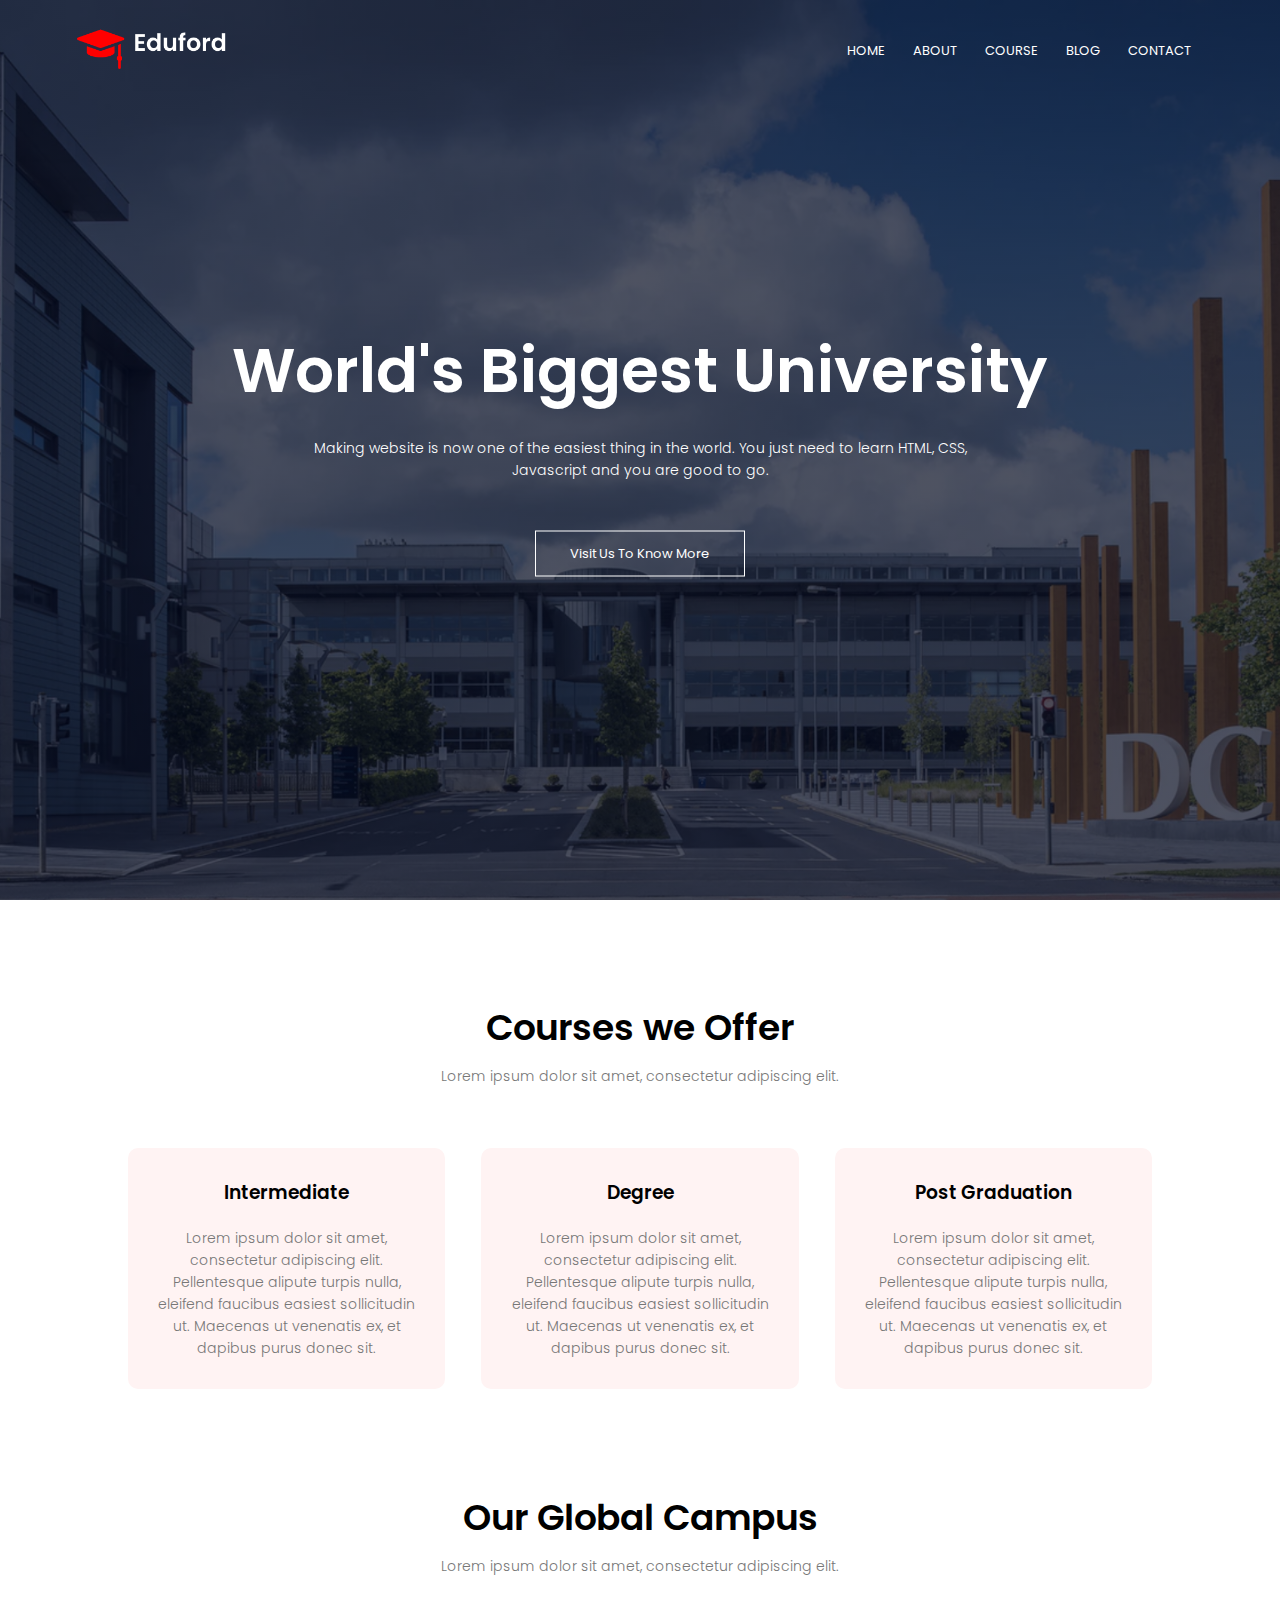
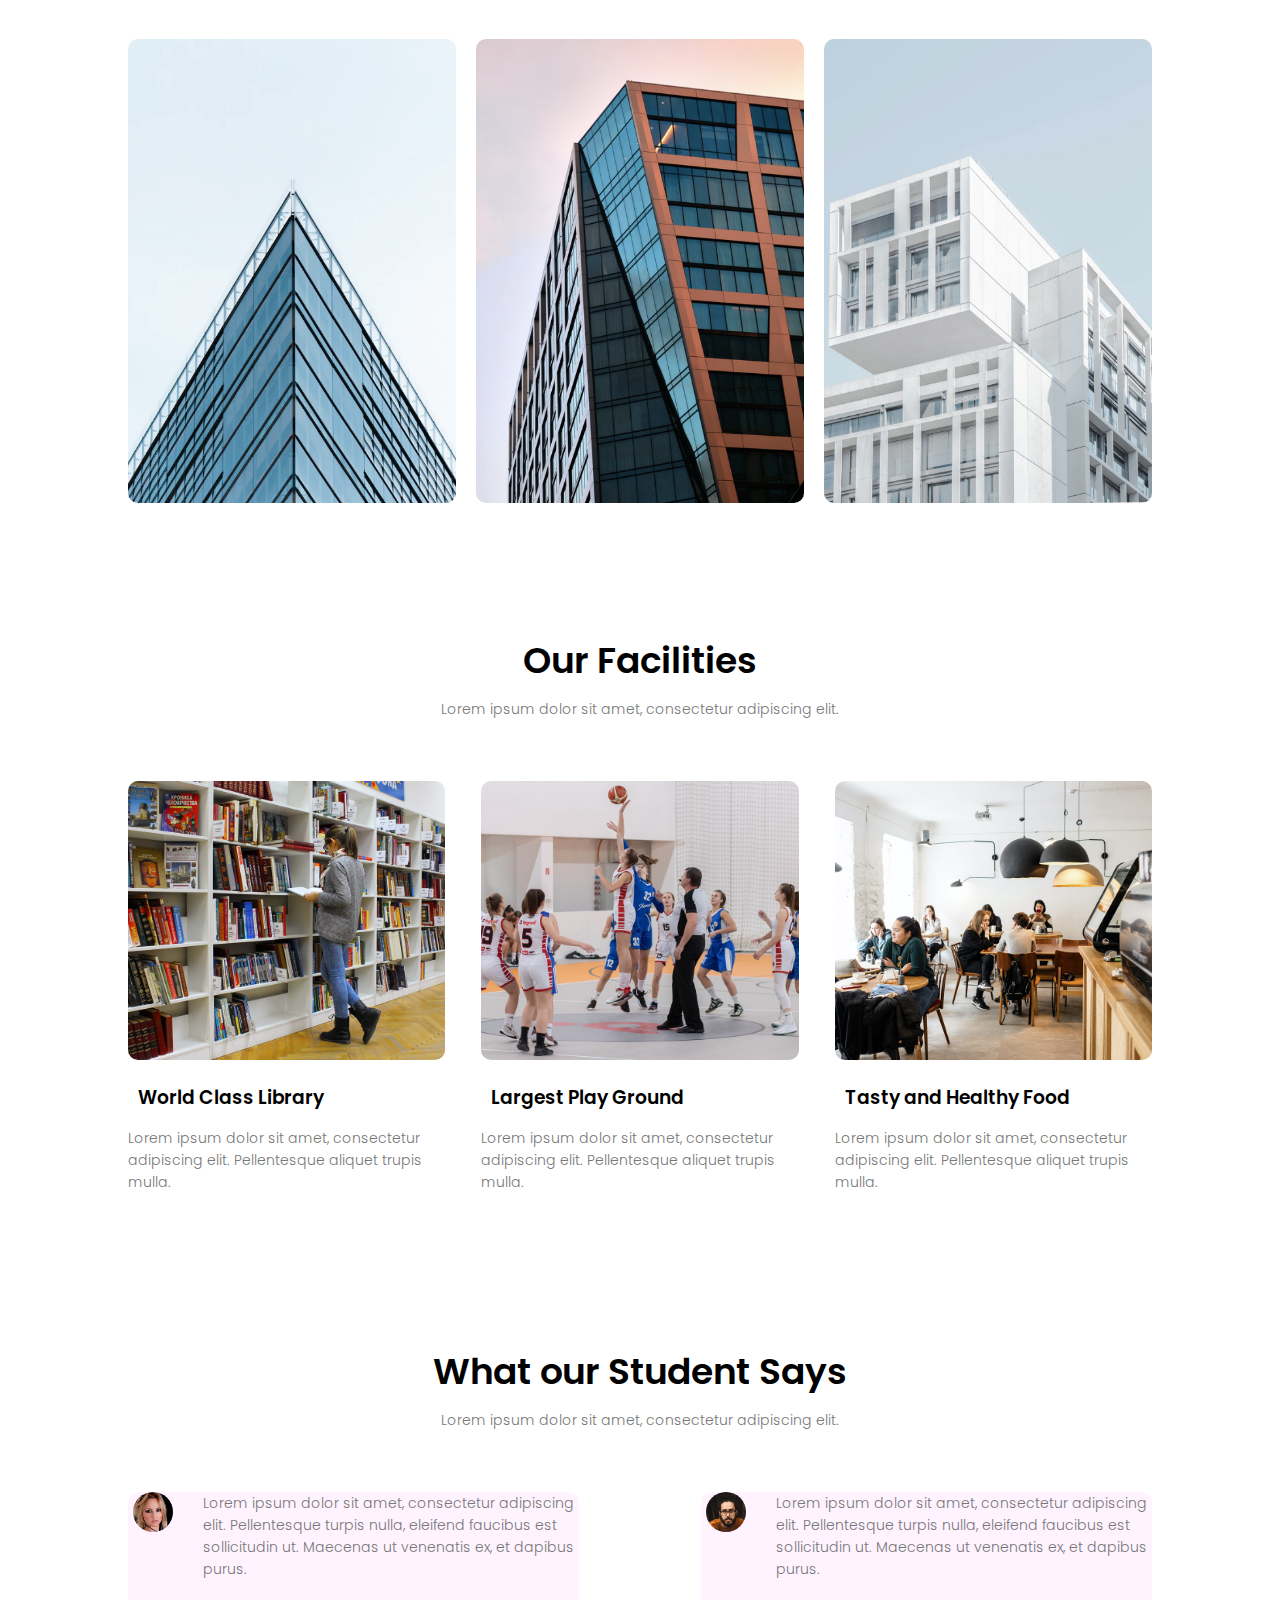
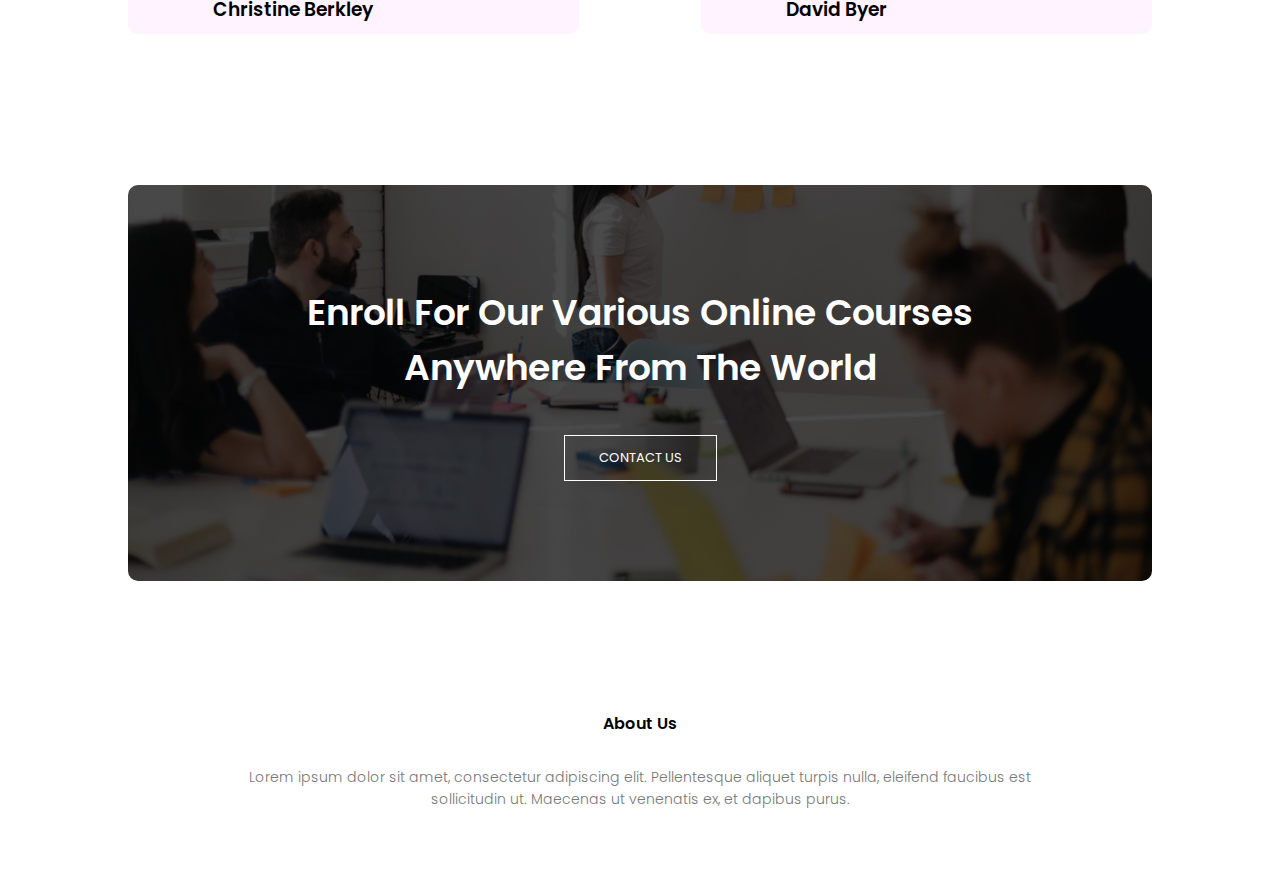
<file: index.html>
<!DOCTYPE html>
<html lang="en">

<head>
    <meta charset="UTF-8">
    <meta name="viewport" content="width=device-width, initial-scale=1.0">
    <title>University Website Design</title>
    <link rel="stylesheet" href="style.css">
    <link rel="preconnect" href="https://fonts.googleapis.com">
    <link rel="preconnect" href="https://fonts.gstatic.com" crossorigin>
    <link href="https://fonts.googleapis.com/css2?family=Poppins:wght@100;200;300;400;600;700&display=swap"
        rel="stylesheet">
    <!-- <link rel="stylesheet" href="https://cdn.jsdelivr.net/npm/@fortawesome/fontawesome-free@6.2.1/css/fontawesome.min.css" integrity="sha384-QYIZto+st3yW+o8+5OHfT6S482Zsvz2WfOzpFSXMF9zqeLcFV0/wlZpMtyFcZALm" crossorigin="anonymous"> -->
    <link rel="stylesheet" href="https://cdnjs.cloudflare.com/ajax/libs/font-awesome/6.4.2/css/all.min.css"
        integrity="sha512-z3gLpd7yknf1YoNbCzqRKc4qyor8gaKU1qmn+CShxbuBusANI9QpRohGBreCFkKxLhei6S9CQXFEbbKuqLg0DA=="
        crossorigin="anonymous" referrerpolicy="no-referrer" />
</head>

<body>
    <section class="header">
        <nav>
            <a href="index.html"><img src="images/logo.png"></a>
            <div class="nav-links" id="navLinks">
                <i class="fa-solid fa-xmark" onclick="hideMenu()"></i>
                <ul>
                    <li><a href="index.html">HOME</a></li>
                    <li><a href="about.html">ABOUT</a></li>
                     <li><a href="course.html">COURSE</a></li>
                    <li><a href="blog.html">BLOG</a></li>
                    <li><a href="contact.html">CONTACT</a></li>
                </ul>
            </div>
            <i class="fa-solid fa-bars" onclick="showMenu()"></i>
        </nav>
<div class=" text-box">
                <h1>World's Biggest University</h1>
                <p>Making website is now one of the easiest thing in the world. You just need to learn HTML, CSS,
                    <br>Javascript and you are good to go.</p>
                <a href="" class="hero-btn">Visit Us To Know More</a>
</div>

</section>
<!-- Course -->
<section class="course">
    <h1>Courses we Offer</h1>
    <p>Lorem ipsum dolor sit amet, consectetur adipiscing elit.</p>
    <div class="row">
        <div class="course-col">
            <h3>Intermediate</h3>
            <p>Lorem ipsum dolor sit amet, consectetur adipiscing elit.
                Pellentesque alipute turpis nulla, eleifend faucibus easiest
                sollicitudin ut. Maecenas ut venenatis ex, et dapibus purus
                donec sit.</p>
        </div>
        <div class="course-col">
            <h3>Degree</h3>
            <p>Lorem ipsum dolor sit amet, consectetur adipiscing elit.
                Pellentesque alipute turpis nulla, eleifend faucibus easiest
                sollicitudin ut. Maecenas ut venenatis ex, et dapibus purus
                donec sit.</p>
        </div>
        <div class="course-col">
            <h3>Post Graduation</h3>
            <p>Lorem ipsum dolor sit amet, consectetur adipiscing elit.
                Pellentesque alipute turpis nulla, eleifend faucibus easiest
                sollicitudin ut. Maecenas ut venenatis ex, et dapibus purus
                donec sit.</p>
        </div>
    </div>
</section>

<!-- Campus -->
<section class="campus">
    <h1>Our Global Campus</h1>
    <p>Lorem ipsum dolor sit amet, consectetur adipiscing elit.</p>
    <div class="row">
        <div class="campus-col">
            <img src="images/london.png">
            <div class="layer">
                <h3>LONDON</h3>
            </div>
        </div>
        <div class="campus-col">
            <img src="images/newyork.png">
            <div class="layer">
                <h3>NEW YORK</h3>
            </div>
        </div>
        <div class="campus-col">
            <img src="images/washington.png">
            <div class="layer">
                <h3>WISHINTON</h3>
            </div>
        </div>
    </div>
</section>

<!-- Facilities -->
<section class="facilities">
    <h1>Our Facilities</h1>
    <p>Lorem ipsum dolor sit amet, consectetur adipiscing elit.</p>
    <div class="row">
        <div class="facilities-col">
            <img src="images/library.png">
            <h3>World Class Library</h3>
            <p>Lorem ipsum dolor sit amet, consectetur adipiscing elit.
                Pellentesque aliquet trupis mulla.</p>
        </div>
        <div class="facilities-col">
            <img src="images/basketball.png">
            <h3>Largest Play Ground</h3>
            <p>Lorem ipsum dolor sit amet, consectetur adipiscing elit.
                Pellentesque aliquet trupis mulla.</p>
        </div>
        <div class="facilities-col">
            <img src="images/cafeteria.png">
            <h3>Tasty and Healthy Food</h3>
            <p>Lorem ipsum dolor sit amet, consectetur adipiscing elit.
                Pellentesque aliquet trupis mulla.</p>
        </div>
    </div>
</section>
<!-- testimonials -->
<section class="testimonials">
    <h1>What our Student Says</h1>
    <p>Lorem ipsum dolor sit amet, consectetur adipiscing elit.</p>
    <div class="row">
        <div class="testimonial-col">
            <img src="images/user1.jpg">
            <div>
                <p>Lorem ipsum dolor sit amet, consectetur adipiscing
                    elit. Pellentesque turpis nulla, eleifend
                    faucibus est sollicitudin ut. Maecenas ut venenatis ex,
                    et dapibus purus.</p>
                    <h3>Christine Berkley</h3>
                    <i class="fa fa-star"></i>
                    <i class="fa fa-star"></i>
                    <i class="fa fa-star"></i>
                    <i class="fa fa-star"></i>
                    <i class="far fa-star"></i>
            </div>
        </div>
        <div class="testimonial-col">
            <img src="images/user2.jpg">
            <div>
                <p>Lorem ipsum dolor sit amet, consectetur adipiscing
                    elit. Pellentesque turpis nulla, eleifend
                    faucibus est sollicitudin ut. Maecenas ut venenatis ex,
                    et dapibus purus.</p>
                    <h3>David Byer</h3>
                    <i class="fa fa-star"></i>
                    <i class="fa fa-star"></i>
                    <i class="fa fa-star"></i>
                    <i class="fa fa-star"></i>
                    <i class="fa fa-star-half-alt"></i>
            </div>
        
        </div>
    </div>
</section>

<!-- Call to Action -->
<section class="cta">
    <h1>Enroll For Our Various Online Courses<br> Anywhere From The World</h1>
    <a href="" class="hero-btn">CONTACT US</a>
</section>
 
<!-- Footer  -->
<section class="footer">
    <h4>About Us</h4>
    <p>Lorem ipsum dolor sit amet, consectetur adipiscing elit.
        Pellentesque aliquet turpis nulla, eleifend faucibus est<br>
        sollicitudin ut. Maecenas ut venenatis ex, et dapibus purus.</p>
        <div class="icons">
            <i class="fab fa-facebook"></i> 
            <i class="fab fa-twitter"></i> 
            <i class="fab fa-instagram"></i>
            <i class="fab fa-linkedin"></i> 
        </div>
</section>

    <!-- Javascript for Toggle Menu -->
    <script>
        var navLinks = document.getElementById("navLinks");

        function showMenu() {
            navLinks.style.right = "0";
        }
        function hideMenu() {
            navLinks.style.right = "-200px";
        }
    </script>
</body>

</html>
</file>
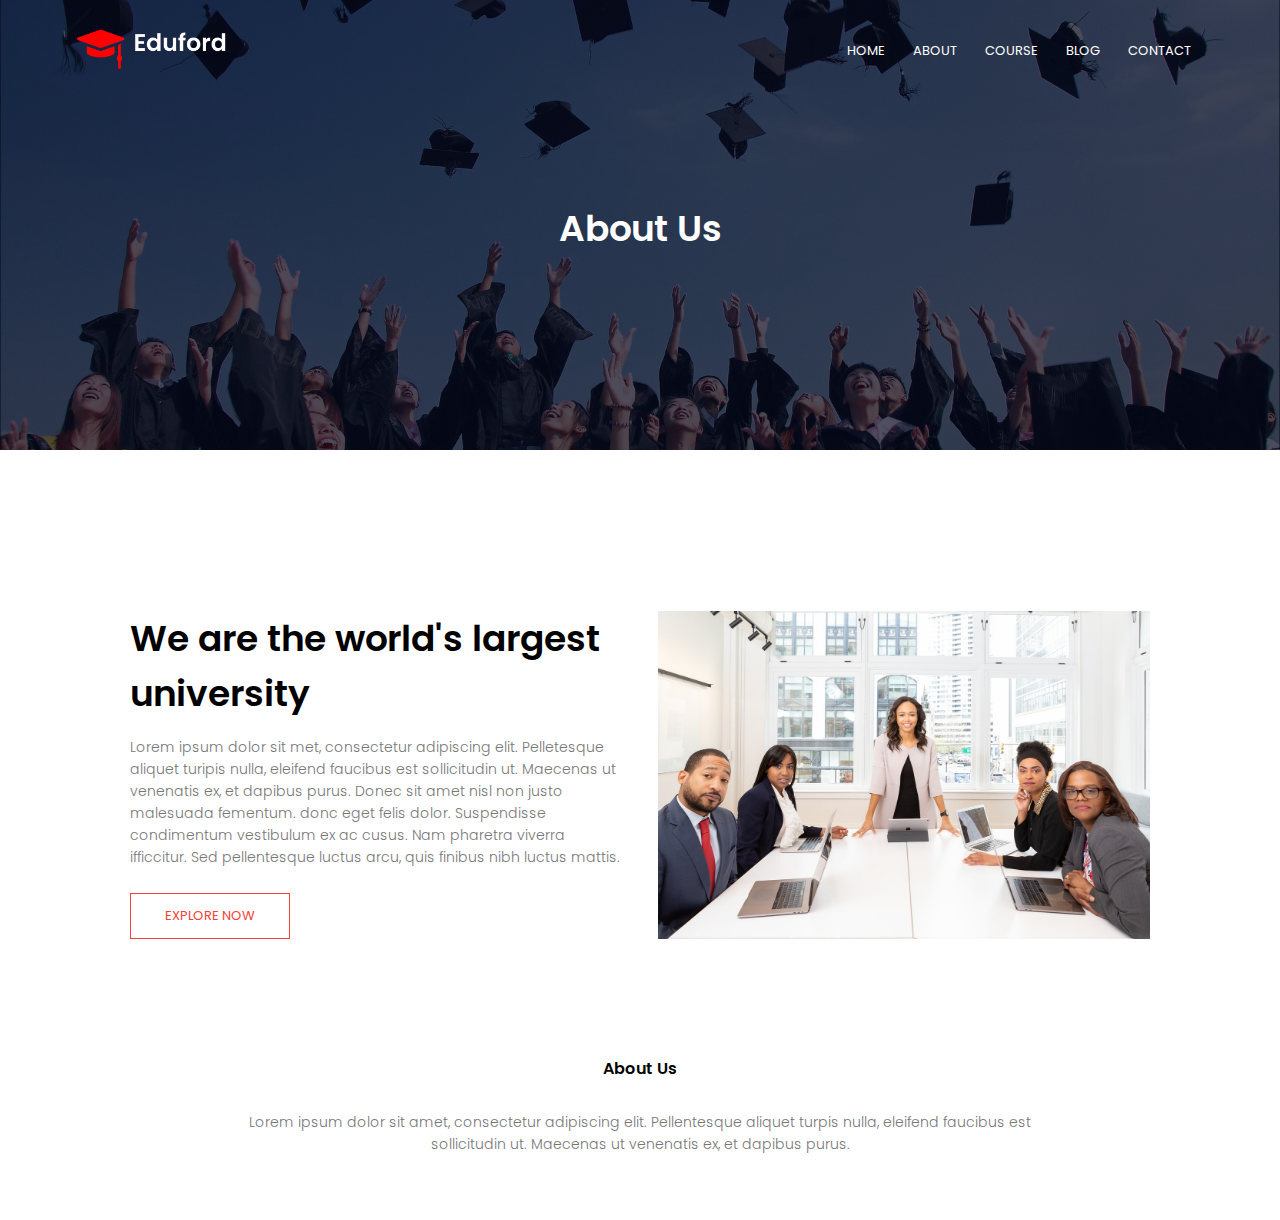
<file: about.html>
<!DOCTYPE html>
<html lang="en">

<head>
    <meta charset="UTF-8">
    <meta name="viewport" content="width=device-width, initial-scale=1.0">
    <title>University Website Design</title>
    <link rel="stylesheet" href="style.css">
    <link rel="preconnect" href="https://fonts.googleapis.com">
    <link rel="preconnect" href="https://fonts.gstatic.com" crossorigin>
    <link href="https://fonts.googleapis.com/css2?family=Poppins:wght@100;200;300;400;600;700&display=swap"
        rel="stylesheet">
    <!-- <link rel="stylesheet" href="https://cdn.jsdelivr.net/npm/@fortawesome/fontawesome-free@6.2.1/css/fontawesome.min.css" integrity="sha384-QYIZto+st3yW+o8+5OHfT6S482Zsvz2WfOzpFSXMF9zqeLcFV0/wlZpMtyFcZALm" crossorigin="anonymous"> -->
    <link rel="stylesheet" href="https://cdnjs.cloudflare.com/ajax/libs/font-awesome/6.4.2/css/all.min.css"
        integrity="sha512-z3gLpd7yknf1YoNbCzqRKc4qyor8gaKU1qmn+CShxbuBusANI9QpRohGBreCFkKxLhei6S9CQXFEbbKuqLg0DA=="
        crossorigin="anonymous" referrerpolicy="no-referrer" />
</head>

<body>
    <section class="sub-header">
        <nav>
            <a href="index.html"><img src="images/logo.png"></a>
            <div class="nav-links" id="navLinks">
                <i class="fa-solid fa-xmark" onclick="hideMenu()"></i>
                <ul>
                    <li><a href="index.html">HOME</a></li>
                    <li><a href="about.html">ABOUT</a></li>
                    <li><a href="course.html">COURSE</a></li>
                    <li><a href="blog.html">BLOG</a></li>
                    <li><a href="contact.html">CONTACT</a></li>
                </ul>
            </div>
            <i class="fa-solid fa-bars" onclick="showMenu()"></i>
        </nav>
        <h1>About Us</h1>
</div>
</section>
<!-- about us content  -->
<section class="about-us">
    <div class="row">
        <div class="about-col">
            <h1>We are the world's largest university</h1>
            <p>Lorem ipsum dolor sit met, consectetur adipiscing 
                elit. Pelletesque aliquet turipis nulla, eleifend
                faucibus est sollicitudin ut. Maecenas ut venenatis ex, 
                et dapibus purus. Donec sit amet nisl non justo
                malesuada fementum. donc eget felis dolor. Suspendisse
                condimentum vestibulum ex ac cusus. Nam pharetra 
                viverra ifficcitur. Sed pellentesque luctus arcu, quis
                finibus nibh luctus mattis.</p>
                <a href="" class="hero-btn red-btn">EXPLORE NOW</a>
        </div>
        <div class="about-col">
            <img src="images/about.jpg" alt="">
        </div>
    </div>
</section>

<!-- Footer  -->

<section class="footer">
    <h4>About Us</h4>
    <p>Lorem ipsum dolor sit amet, consectetur adipiscing elit.
        Pellentesque aliquet turpis nulla, eleifend faucibus est<br>
        sollicitudin ut. Maecenas ut venenatis ex, et dapibus purus.</p>
        <div class="icons">
            <i class="fab fa-facebook"></i> 
            <i class="fab fa-twitter"></i> 
            <i class="fab fa-instagram"></i>
            <i class="fab fa-linkedin"></i> 
        </div>
</section>
    <!-- Javascript for Toggle Menu -->
    <script>
        var navLinks = document.getElementById("navLinks");

        function showMenu() {
            navLinks.style.right = "0";
        }
        function hideMenu() {
            navLinks.style.right = "-200px";
        }
    </script>
</body>

</html>
</file>
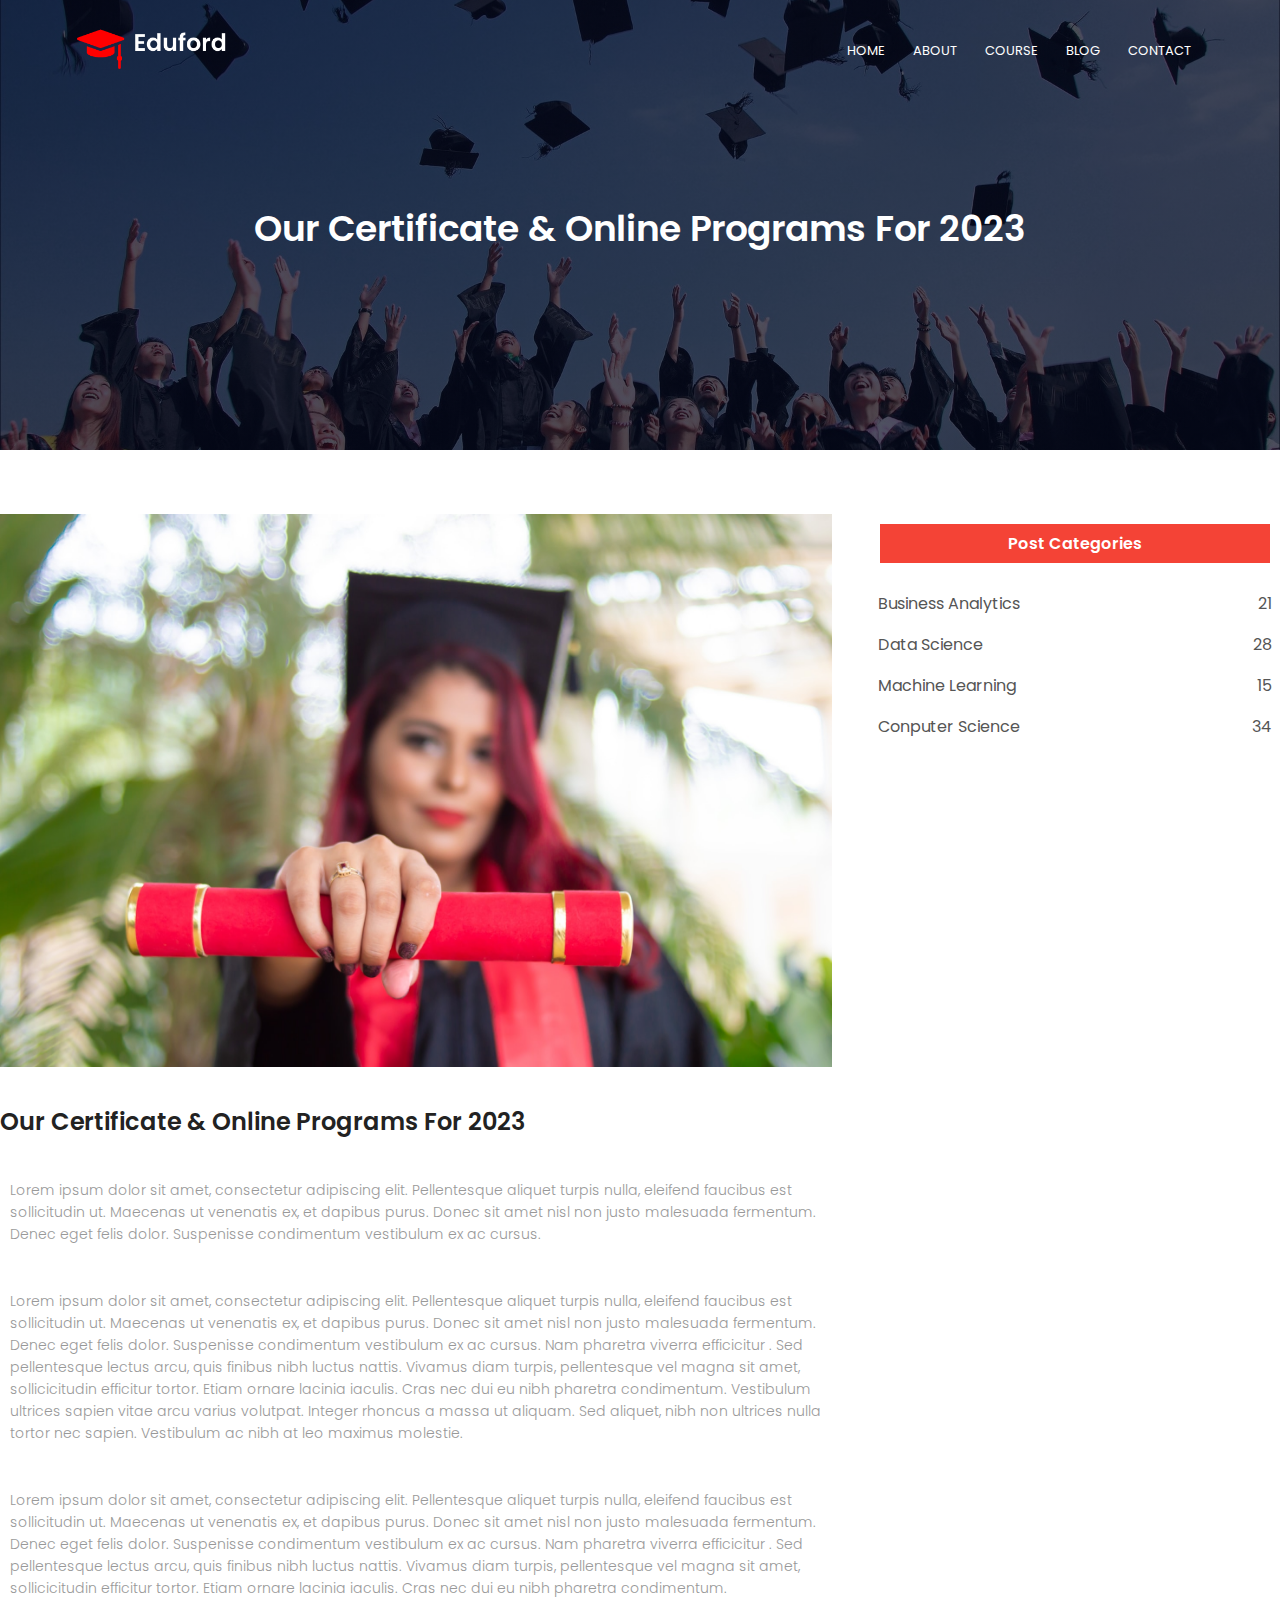
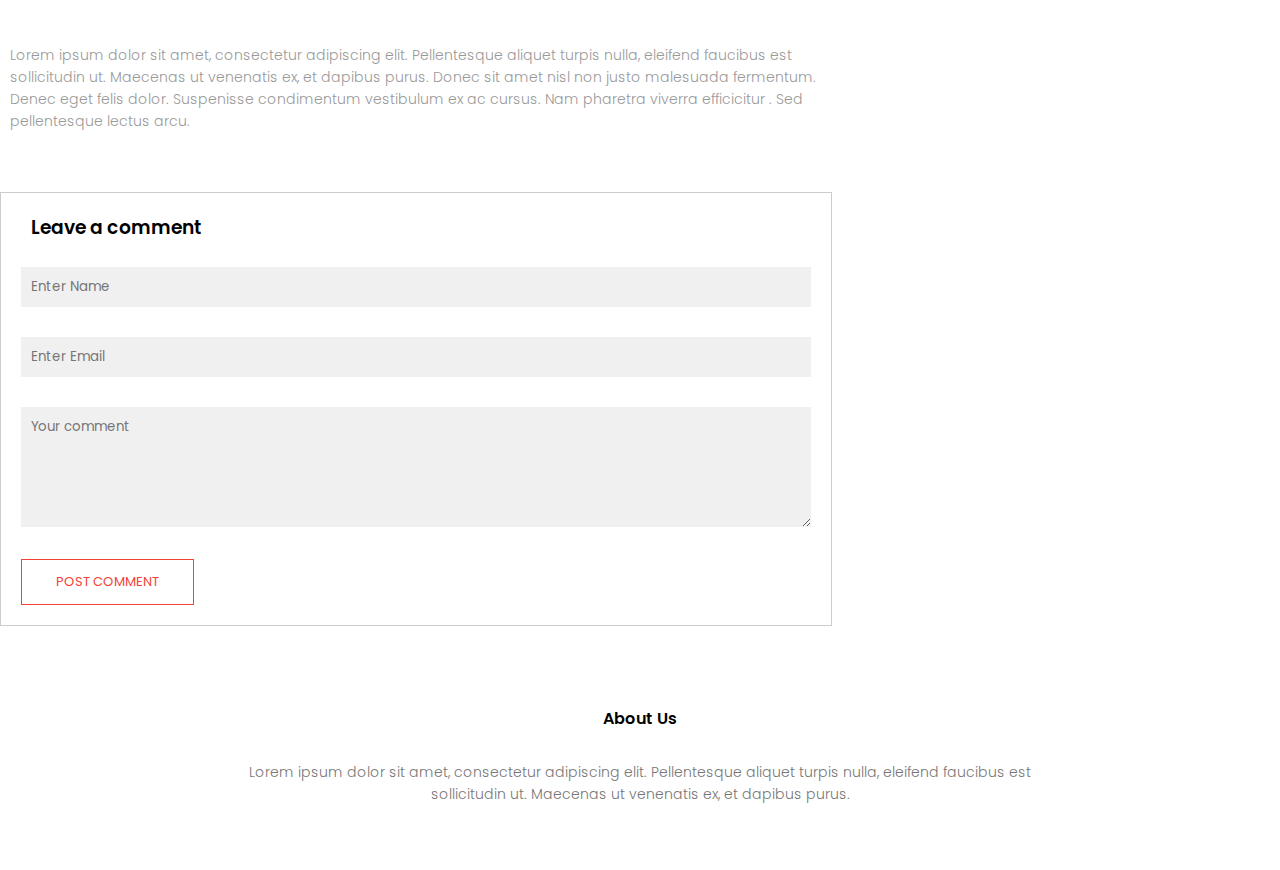
<file: blog.html>
<!DOCTYPE html>
<html lang="en">

<head>
    <meta charset="UTF-8">
    <meta name="viewport" content="width=device-width, initial-scale=1.0">
    <title>University Website Design</title>
    <link rel="stylesheet" href="style.css">
    <link rel="preconnect" href="https://fonts.googleapis.com">
    <link rel="preconnect" href="https://fonts.gstatic.com" crossorigin>
    <link href="https://fonts.googleapis.com/css2?family=Poppins:wght@100;200;300;400;600;700&display=swap"
        rel="stylesheet">
    <!-- <link rel="stylesheet" href="https://cdn.jsdelivr.net/npm/@fortawesome/fontawesome-free@6.2.1/css/fontawesome.min.css" integrity="sha384-QYIZto+st3yW+o8+5OHfT6S482Zsvz2WfOzpFSXMF9zqeLcFV0/wlZpMtyFcZALm" crossorigin="anonymous"> -->
    <link rel="stylesheet" href="https://cdnjs.cloudflare.com/ajax/libs/font-awesome/6.4.2/css/all.min.css"
        integrity="sha512-z3gLpd7yknf1YoNbCzqRKc4qyor8gaKU1qmn+CShxbuBusANI9QpRohGBreCFkKxLhei6S9CQXFEbbKuqLg0DA=="
        crossorigin="anonymous" referrerpolicy="no-referrer" />
</head>

<body>
    <section class="sub-header">
        <nav>
            <a href="index.html"><img src="images/logo.png"></a>
            <div class="nav-links" id="navLinks">
                <i class="fa-solid fa-xmark" onclick="hideMenu()"></i>
                <ul>
                    <li><a href="index.html">HOME</a></li>
                    <li><a href="about.html">ABOUT</a></li>
                    <li><a href="course.html">COURSE</a></li>
                    <li><a href="blog.html">BLOG</a></li>
                    <li><a href="contact.html">CONTACT</a></li>
                </ul>
            </div>
            <i class="fa-solid fa-bars" onclick="showMenu()"></i>
        </nav>
        <h1>Our Certificate & Online Programs For 2023</h1>
</div>
</section>
<!-- blog page content  -->
<section calss="blog-content">
    <div class="row">
        <div class="blog-left">
            <img src="images/certificate.jpg">
            <h2>Our Certificate & Online Programs For 2023</h2>
            <p>Lorem ipsum dolor sit amet, consectetur adipiscing elit.
                Pellentesque aliquet turpis nulla, eleifend faucibus est
                sollicitudin ut. Maecenas ut venenatis ex, et dapibus
                purus. Donec sit amet nisl non justo malesuada fermentum.
                Denec eget felis dolor. Suspenisse condimentum vestibulum 
                ex ac cursus.</p>
                <br>
                <p>Lorem ipsum dolor sit amet, consectetur adipiscing elit.
                Pellentesque aliquet turpis nulla, eleifend faucibus est
                sollicitudin ut. Maecenas ut venenatis ex, et dapibus
                purus. Donec sit amet nisl non justo malesuada fermentum.
                Denec eget felis dolor. Suspenisse condimentum vestibulum 
                ex ac cursus. Nam pharetra viverra efficicitur . Sed
                pellentesque lectus arcu, quis finibus nibh luctus nattis.
                Vivamus diam turpis, pellentesque vel magna sit amet, 
                sollicicitudin efficitur tortor. Etiam ornare lacinia
                iaculis. Cras nec dui eu nibh pharetra condimentum.
                Vestibulum ultrices sapien vitae arcu varius volutpat.
                Integer rhoncus a massa ut aliquam. Sed aliquet, nibh non
                ultrices nulla tortor nec sapien. Vestibulum ac nibh at leo
                maximus molestie.</p> <br>
                <p>Lorem ipsum dolor sit amet, consectetur adipiscing elit.
                Pellentesque aliquet turpis nulla, eleifend faucibus est
                sollicitudin ut. Maecenas ut venenatis ex, et dapibus
                purus. Donec sit amet nisl non justo malesuada fermentum.
                Denec eget felis dolor. Suspenisse condimentum vestibulum 
                ex ac cursus. Nam pharetra viverra efficicitur . Sed
                pellentesque lectus arcu, quis finibus nibh luctus nattis.
                Vivamus diam turpis, pellentesque vel magna sit amet, 
                sollicicitudin efficitur tortor. Etiam ornare lacinia
                iaculis. Cras nec dui eu nibh pharetra condimentum.</p><br>
                <p>Lorem ipsum dolor sit amet, consectetur adipiscing elit.
                Pellentesque aliquet turpis nulla, eleifend faucibus est
                sollicitudin ut. Maecenas ut venenatis ex, et dapibus
                purus. Donec sit amet nisl non justo malesuada fermentum.
                Denec eget felis dolor. Suspenisse condimentum vestibulum 
                ex ac cursus. Nam pharetra viverra efficicitur . Sed
                pellentesque lectus arcu.</p>

                <div class="comment-box">
                    <h3>Leave a comment</h3>
                    <form class="comment-form">
                        <input type="text" placeholder="Enter Name">
                        <input type="email" placeholder="Enter Email">
                        <textarea rows="5" placeholder="Your comment"></textarea>
                        <button type="sumit" class="hero-btn red-btn">POST COMMENT</button>
                    </form>

                </div>


        </div>
        <div class="blog-right">
            <h3>Post Categories</h3>
            <div>
                <span>Business Analytics</span>
                <span>21</span>
            </div>
            <div>
                <span>Data Science</span>
                <span>28</span>
            </div>
            <div>
                <span>Machine Learning</span>
                <span>15</span>
            </div>
            <div>
                <span>Conputer Science</span>
                <span>34</span>
            </div>
        </div>
    </div>
</section>


<!-- Footer  -->

<section class="footer">
    <h4>About Us</h4>
    <p>Lorem ipsum dolor sit amet, consectetur adipiscing elit.
        Pellentesque aliquet turpis nulla, eleifend faucibus est<br>
        sollicitudin ut. Maecenas ut venenatis ex, et dapibus purus.</p>
        <div class="icons">
            <i class="fab fa-facebook"></i> 
            <i class="fab fa-twitter"></i> 
            <i class="fab fa-instagram"></i>
            <i class="fab fa-linkedin"></i> 
        </div>
</section>
    <!-- Javascript for Toggle Menu -->
    <script>
        var navLinks = document.getElementById("navLinks");

        function showMenu() {
            navLinks.style.right = "0";
        }
        function hideMenu() {
            navLinks.style.right = "-200px";
        }
    </script>
</body>

</html>
</file>
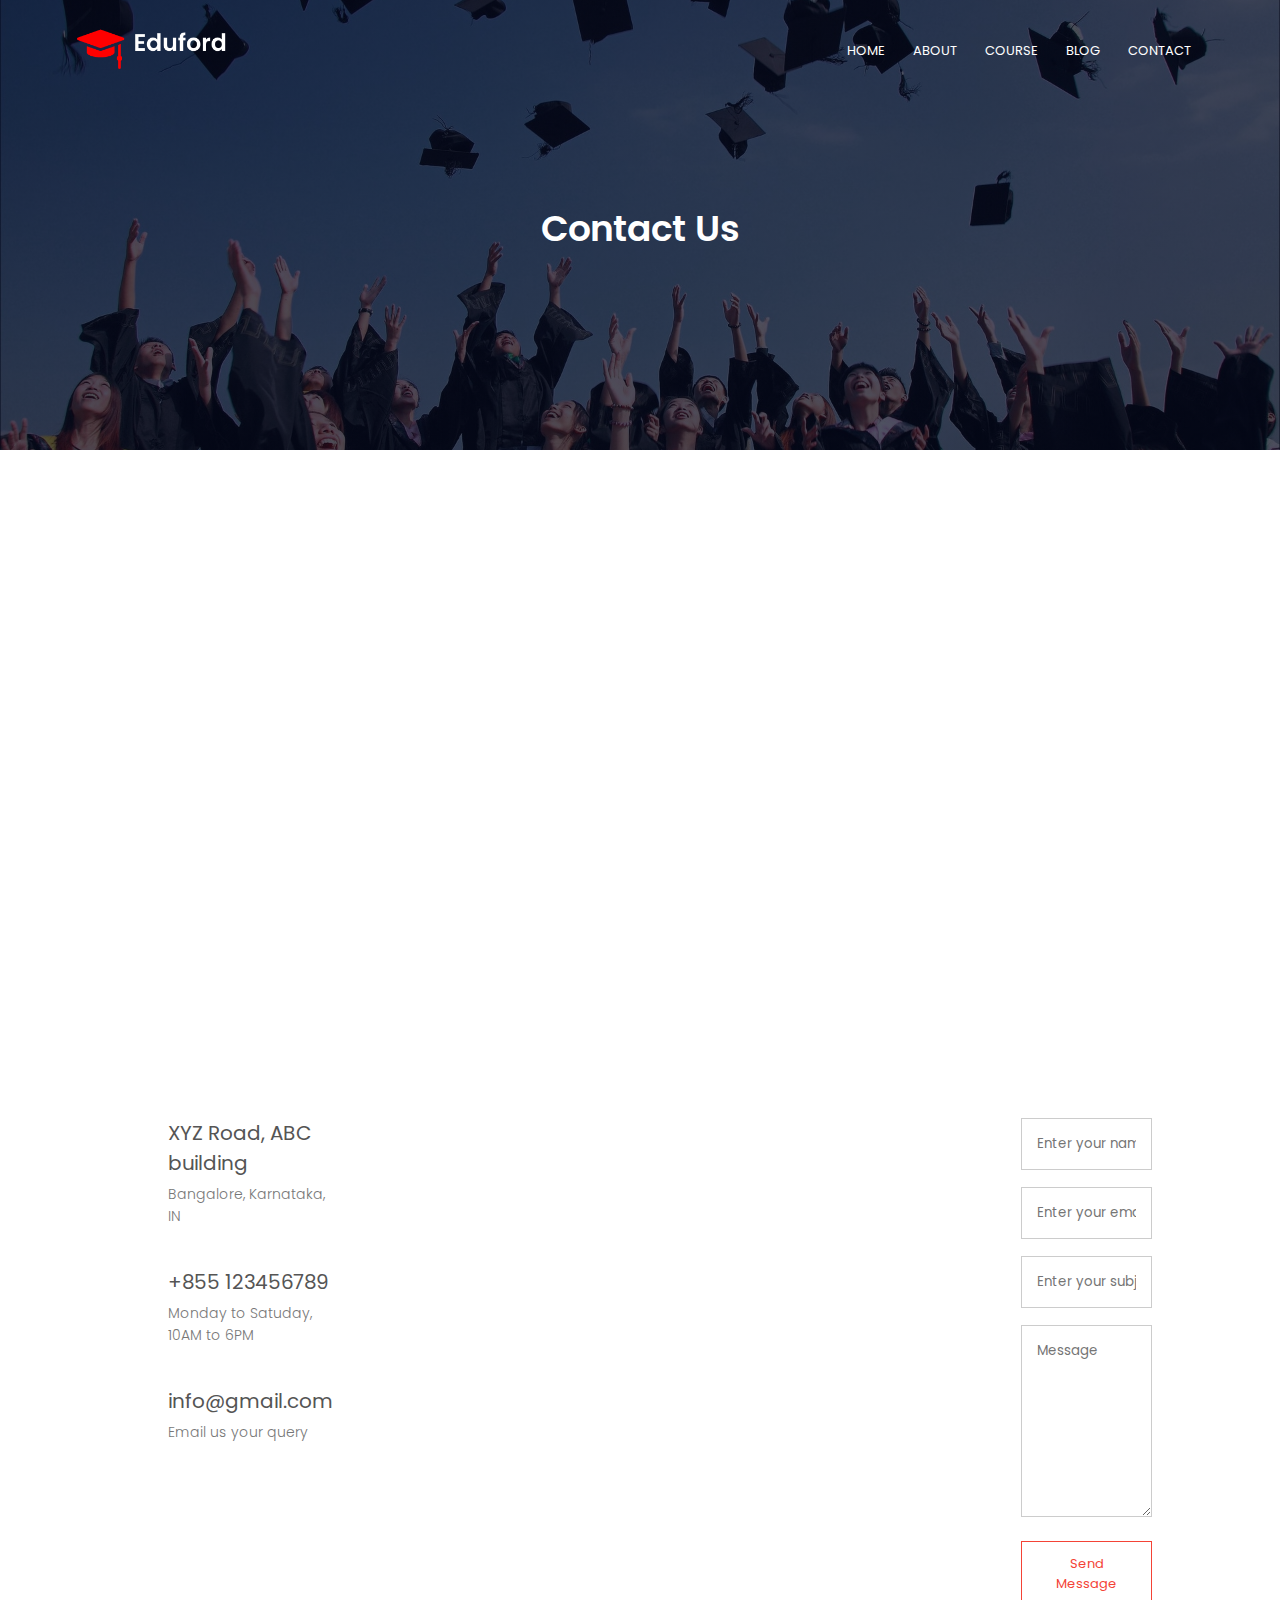
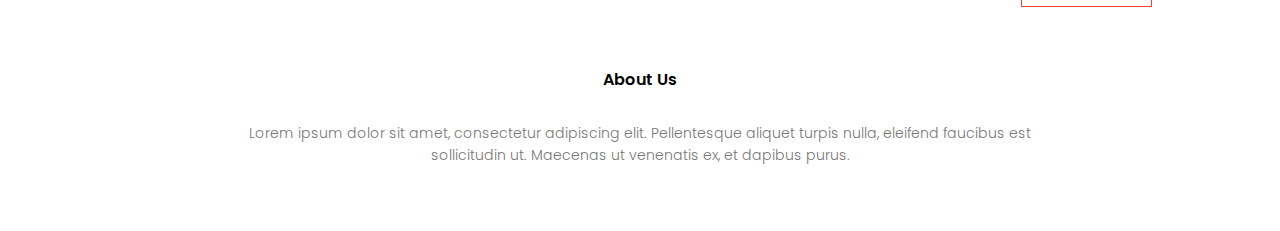
<file: contact.html>
<!DOCTYPE html>
<html lang="en">

<head>
    <meta charset="UTF-8">
    <meta name="viewport" content="width=device-width, initial-scale=1.0">
    <title>University Website Design</title>
    <link rel="stylesheet" href="style.css">
    <link rel="preconnect" href="https://fonts.googleapis.com">
    <link rel="preconnect" href="https://fonts.gstatic.com" crossorigin>
    <link href="https://fonts.googleapis.com/css2?family=Poppins:wght@100;200;300;400;600;700&display=swap"
        rel="stylesheet">
    <!-- <link rel="stylesheet" href="https://cdn.jsdelivr.net/npm/@fortawesome/fontawesome-free@6.2.1/css/fontawesome.min.css" integrity="sha384-QYIZto+st3yW+o8+5OHfT6S482Zsvz2WfOzpFSXMF9zqeLcFV0/wlZpMtyFcZALm" crossorigin="anonymous"> -->
    <link rel="stylesheet" href="https://cdnjs.cloudflare.com/ajax/libs/font-awesome/6.4.2/css/all.min.css"
        integrity="sha512-z3gLpd7yknf1YoNbCzqRKc4qyor8gaKU1qmn+CShxbuBusANI9QpRohGBreCFkKxLhei6S9CQXFEbbKuqLg0DA=="
        crossorigin="anonymous" referrerpolicy="no-referrer" />
</head>

<body>
    <section class="sub-header">
        <nav>
            <a href="index.html"><img src="images/logo.png"></a>
            <div class="nav-links" id="navLinks">
                <i class="fa-solid fa-xmark" onclick="hideMenu()"></i>
                <ul>
                    <li><a href="index.html">HOME</a></li>
                    <li><a href="about.html">ABOUT</a></li>
                    <li><a href="course.html">COURSE</a></li>
                    <li><a href="blog.html">BLOG</a></li>
                    <li><a href="contact.html">CONTACT</a></li>
                </ul>
            </div>
            <i class="fa-solid fa-bars" onclick="showMenu()"></i>
        </nav>
        <h1>Contact Us</h1>
</div>
</section>
<!-- contact up  -->
<section class="location">
    <iframe src="https://www.google.com/maps/embed?pb=!1m14!1m12!1m3!1d7818.704542347325!2d104.92951102063408!3d11.52656813798021!2m3!1f0!2f0!3f0!3m2!1i1024!2i768!4f13.1!5e0!3m2!1sen!2skh!4v1699165021116!5m2!1sen!2skh" width="600" height="450" style="border:0;" allowfullscreen="" loading="lazy" referrerpolicy="no-referrer-when-downgrade"></iframe>
</section>
<section class="contact-us">
    <div class="row">
        <div class="contact-col">
            <div>
                <i class="fa fa-home"></i>
                <span>
                    <h5>XYZ Road, ABC building</h5>
                    <p>Bangalore, Karnataka, IN</p>
                </span>
            </div>
            <div>
                <i class="fa fa-phone"></i>
                <span>
                    <h5>+855 123456789</h5>
                    <p>Monday to Satuday, 10AM to 6PM</p>
                </span>
            </div>
            <div>
                <i class="fa fa-envelope"></i>
                <span>
                    <h5>info@gmail.com</h5>
                    <p>Email us your query</p>
                </span>
            </div>
        </div>
    <div class="contact-col">
        <form action="form-handler.php" method="post">
            <input type="text" name="name" placeholder="Enter your name" required>
            <input type="email" name="email" placeholder="Enter your email address" required>
            <input type="text" name="subject" placeholder="Enter your subject" required>
            <textarea rows="8" name="message" placeholder="Message" required></textarea>
            <button type="submit" class="hero-btn red-btn">Send Message</button>
        </form>

       
    </div>
</div>
</section>
<!-- Footer  -->

<section class="footer">
    <h4>About Us</h4>
    <p>Lorem ipsum dolor sit amet, consectetur adipiscing elit.
        Pellentesque aliquet turpis nulla, eleifend faucibus est<br>
        sollicitudin ut. Maecenas ut venenatis ex, et dapibus purus.</p>
        <div class="icons">
            <i class="fab fa-facebook"></i> 
            <i class="fab fa-twitter"></i> 
            <i class="fab fa-instagram"></i>
            <i class="fab fa-linkedin"></i> 
        </div>
</section>
    <!-- Javascript for Toggle Menu -->
    <script>
        var navLinks = document.getElementById("navLinks");

        function showMenu() {
            navLinks.style.right = "0";
        }
        function hideMenu() {
            navLinks.style.right = "-200px";
        }
    </script>
</body>

</html>
</file>
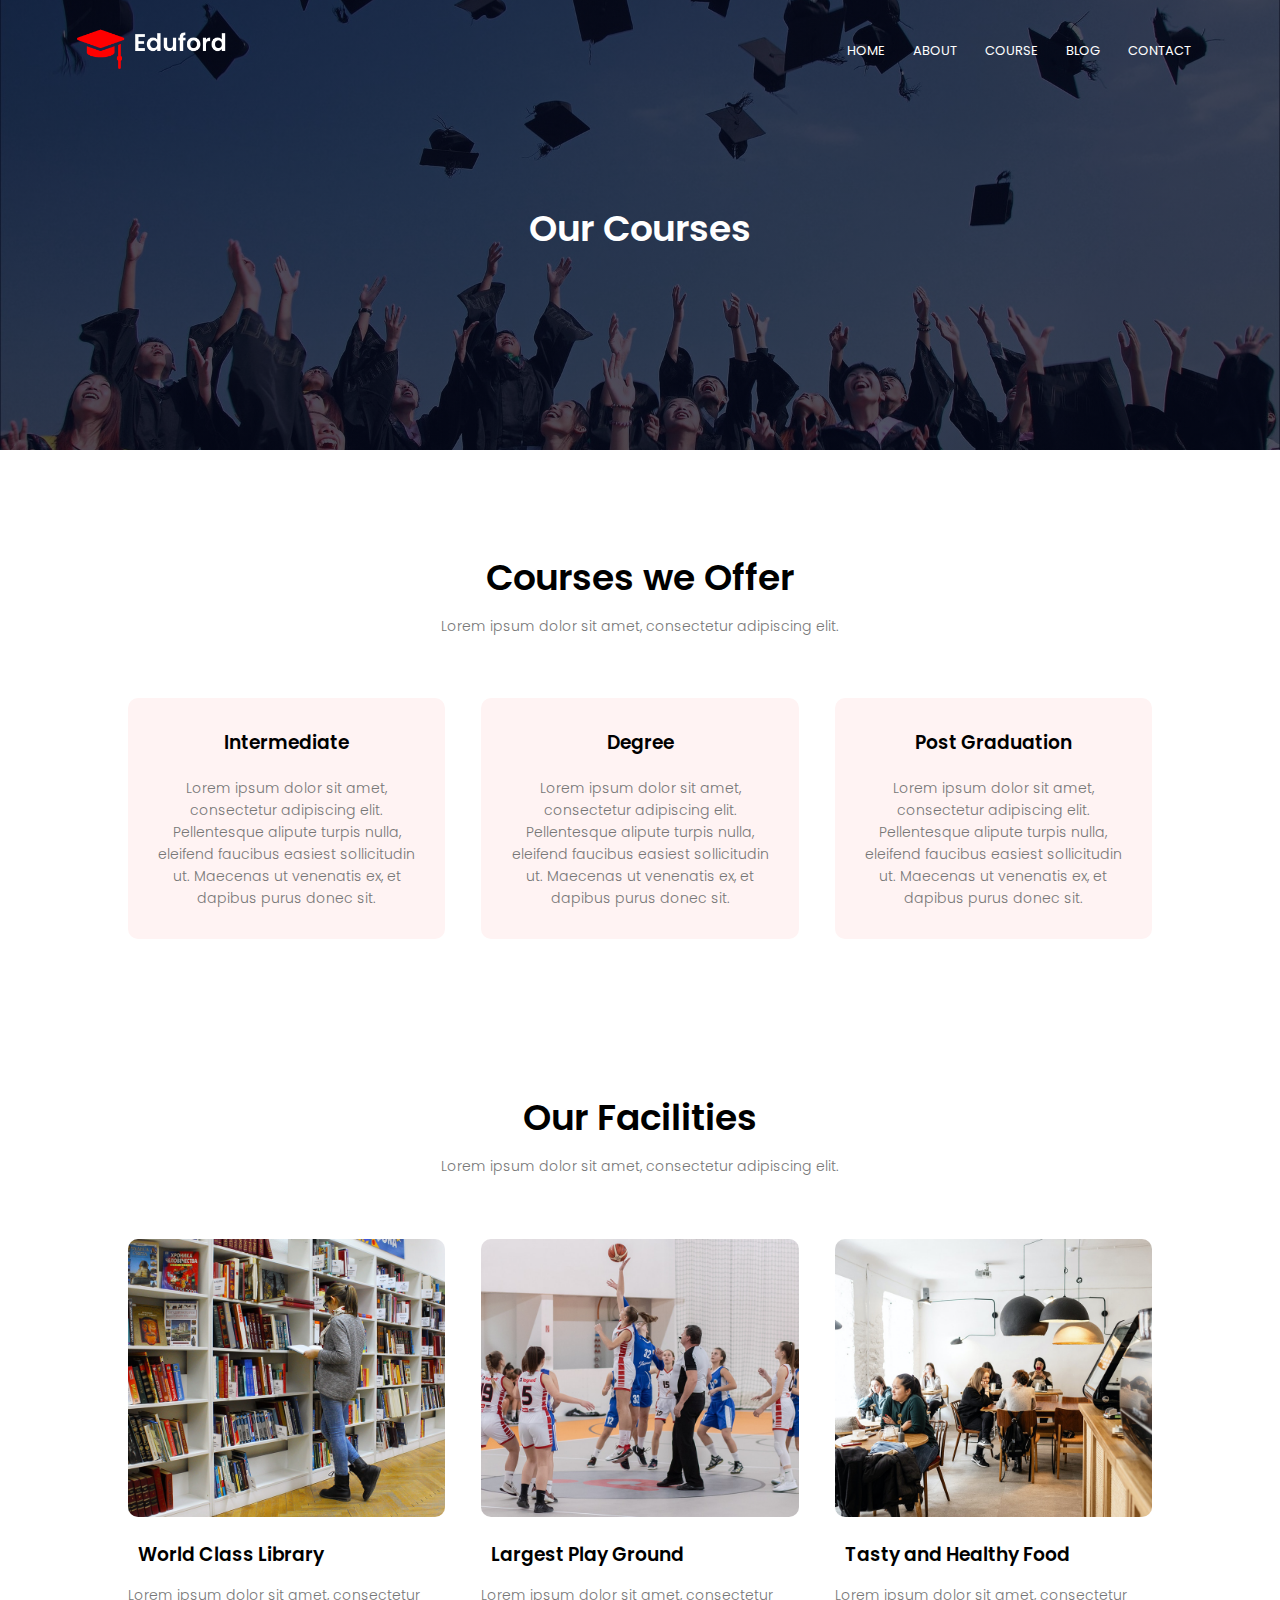
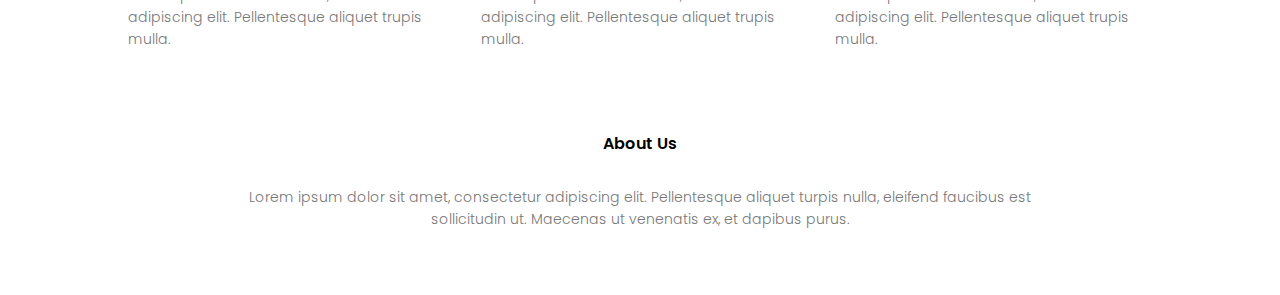
<file: course.html>
<!DOCTYPE html>
<html lang="en">

<head>
    <meta charset="UTF-8">
    <meta name="viewport" content="width=device-width, initial-scale=1.0">
    <title>University Website Design</title>
    <link rel="stylesheet" href="style.css">
    <link rel="preconnect" href="https://fonts.googleapis.com">
    <link rel="preconnect" href="https://fonts.gstatic.com" crossorigin>
    <link href="https://fonts.googleapis.com/css2?family=Poppins:wght@100;200;300;400;600;700&display=swap"
        rel="stylesheet">
    <!-- <link rel="stylesheet" href="https://cdn.jsdelivr.net/npm/@fortawesome/fontawesome-free@6.2.1/css/fontawesome.min.css" integrity="sha384-QYIZto+st3yW+o8+5OHfT6S482Zsvz2WfOzpFSXMF9zqeLcFV0/wlZpMtyFcZALm" crossorigin="anonymous"> -->
    <link rel="stylesheet" href="https://cdnjs.cloudflare.com/ajax/libs/font-awesome/6.4.2/css/all.min.css"
        integrity="sha512-z3gLpd7yknf1YoNbCzqRKc4qyor8gaKU1qmn+CShxbuBusANI9QpRohGBreCFkKxLhei6S9CQXFEbbKuqLg0DA=="
        crossorigin="anonymous" referrerpolicy="no-referrer" />
</head>

<body>
    <section class="sub-header">
        <nav>
            <a href="index.html"><img src="images/logo.png"></a>
            <div class="nav-links" id="navLinks">
                <i class="fa-solid fa-xmark" onclick="hideMenu()"></i>
                <ul>
                    <li><a href="index.html">HOME</a></li>
                    <li><a href="about.html">ABOUT</a></li>
                    <li><a href="course.html">COURSE</a></li>
                    <li><a href="blog.html">BLOG</a></li>
                    <li><a href="contact.html">CONTACT</a></li>
                </ul>
            </div>
            <i class="fa-solid fa-bars" onclick="showMenu()"></i>
        </nav>
        <h1>Our Courses</h1>
</div>
</section>
<!-- Course -->
<section class="course">
    <h1>Courses we Offer</h1>
    <p>Lorem ipsum dolor sit amet, consectetur adipiscing elit.</p>
    <div class="row">
        <div class="course-col">
            <h3>Intermediate</h3>
            <p>Lorem ipsum dolor sit amet, consectetur adipiscing elit.
                Pellentesque alipute turpis nulla, eleifend faucibus easiest
                sollicitudin ut. Maecenas ut venenatis ex, et dapibus purus
                donec sit.</p>
        </div>
        <div class="course-col">
            <h3>Degree</h3>
            <p>Lorem ipsum dolor sit amet, consectetur adipiscing elit.
                Pellentesque alipute turpis nulla, eleifend faucibus easiest
                sollicitudin ut. Maecenas ut venenatis ex, et dapibus purus
                donec sit.</p>
        </div>
        <div class="course-col">
            <h3>Post Graduation</h3>
            <p>Lorem ipsum dolor sit amet, consectetur adipiscing elit.
                Pellentesque alipute turpis nulla, eleifend faucibus easiest
                sollicitudin ut. Maecenas ut venenatis ex, et dapibus purus
                donec sit.</p>
        </div>
    </div>
</section>

<!-- Facilities -->
<section class="facilities">
    <h1>Our Facilities</h1>
    <p>Lorem ipsum dolor sit amet, consectetur adipiscing elit.</p>
    <div class="row">
        <div class="facilities-col">
            <img src="images/library.png">
            <h3>World Class Library</h3>
            <p>Lorem ipsum dolor sit amet, consectetur adipiscing elit.
                Pellentesque aliquet trupis mulla.</p>
        </div>
        <div class="facilities-col">
            <img src="images/basketball.png">
            <h3>Largest Play Ground</h3>
            <p>Lorem ipsum dolor sit amet, consectetur adipiscing elit.
                Pellentesque aliquet trupis mulla.</p>
        </div>
        <div class="facilities-col">
            <img src="images/cafeteria.png">
            <h3>Tasty and Healthy Food</h3>
            <p>Lorem ipsum dolor sit amet, consectetur adipiscing elit.
                Pellentesque aliquet trupis mulla.</p>
        </div>
    </div>
</section>
<!-- Footer  -->

<section class="footer">
    <h4>About Us</h4>
    <p>Lorem ipsum dolor sit amet, consectetur adipiscing elit.
        Pellentesque aliquet turpis nulla, eleifend faucibus est<br>
        sollicitudin ut. Maecenas ut venenatis ex, et dapibus purus.</p>
        <div class="icons">
            <i class="fab fa-facebook"></i> 
            <i class="fab fa-twitter"></i> 
            <i class="fab fa-instagram"></i>
            <i class="fab fa-linkedin"></i> 
        </div>
</section>
    <!-- Javascript for Toggle Menu -->
    <script>
        var navLinks = document.getElementById("navLinks");

        function showMenu() {
            navLinks.style.right = "0";
        }
        function hideMenu() {
            navLinks.style.right = "-200px";
        }
    </script>
</body>

</html>
</file>
<file: style.css>
*{
  margin:0;
  padding:0;
  font-family: 'Poppins', sans-serif;
}
.header{
  min-height: 100vh;
  width: 100;
  background-image: linear-gradient(rgba(4,9,30,0.7),rgba(4,9,30,0.7)),url(images/banner.png);
  background-position: center;
  background-size: cover;
  position: relative;
}
nav{
  display: flex;
  padding:2% 6%;
  justify-content: space-between;
  align-items: center;
}
nav img{
  width: 150px;
}
.nav-links{
  flex:1;
  text-align: right;
}
.nav-links ul li{
  list-style: none;
  display: inline-block;
  padding: 8px 12px;
  position: relative;
}
.nav-links ul li a{
  color:white;
  text-decoration: none;
  font-size: 13px;
}
.nav-links ul li::after{
  content: '';
  width: 0%;
  height:2px;
  background: #f44336;
  display: block;
  margin: auto;
}
.nav-links ul li:hover::after{
  width:100%;
  transition: 0.5s;
}
.text-box{
  width: 90%;
  color:#fff;
  position: absolute;
  top: 50%;
  left: 50%;
  transform: translate(-50%,-50%);
  text-align: center;
}
.text-box h1{
  font-size: 62px;
}
.text-box p{
  margin: 10px 0 40px;
  font-size: 14px;
  color:#fff;
}
.hero-btn{
  display: inline-block;
  text-decoration: none;
  color: #fff;
  border: 1px solid #fff;
  padding: 12px 34px;
  font-size: 13px;
  background: transparent;
  position: relative;
  cursor: pointer;
}
.hero-btn:hover{
  border: 1px solid #f44336;
  background: #f44336;
  transition: 1s;
}
nav .fa-solid{
  display: none;
}
@media(max-width: 700px){
  .text-box h1{
      font-size: 20px;
  }
  .nav-links ul li{
      display: block;
  }
  .nav-links{
      position: absolute;
      background: #f44336;
      height: 100vh;
      width: 200px;
      top: 0;
      right:-200px;
      text-align: left;
      z-index: 2;
      transition: 1s;
  }
  nav .fa-solid{
      display: block;
      color: #fff;
      margin: 10px;
      font-size: 22px;
      cursor: pointer;
  }
  .nav-links ul{
      padding: 30px;
  }
}

/* Coruse */
.course{
  width: 80%;
  margin: auto;
  text-align: center;
  padding-top: 100px;
}
h1{
  font-size: 36px;
  font-weight: 600;
}
p{
  color:#777;
  font-size: 14px;
  font-weight: 300;
  line-height: 22px;
  padding: 10px;
}
.row{
  margin-top: 5%;
  display: flex;
  justify-content: space-between;
}
.course-col{
  flex-basis:31%;
  background:#fff3f3;
  border-radius: 10px;
  margin-bottom: 5%;
  padding: 20px 12px;
  box-sizing: border-box;
  transition: 0.5s;
}
h3{
  text-align: center;
  font-weight: 600;
  margin: 10px;
}
.course-col:hover{
  box-shadow: 0 0 20px 0px rgba(0,0,0,0.2);

}
@media(max-width: 700px){
  .row{
      flex-direction: column;
  }
}

/* Campus  */
.campus{
  width: 80%;
  margin: auto;
  text-align: center;
  padding-top: 50px;
}
.campus-col{
  flex-basis: 32%;
  border-radius: 10px;
  margin-bottom: 30px;
  position: relative;
  overflow: hidden;
}
.campus-col img{
  width: 100%;
  display: block;
}
.layer{
  background: transparent;
  height: 100%;
  width: 100%;
  position:absolute;
  top: 0;
  left:0;
  transition: 0.5s;
}
.layer:hover{
  background: rgba(226,0,0,0.7)
}
.layer h3{
  width: 100%;
  font-weight: 500;
  color:#fff;
  font-size: 26px;
  bottom: 0;
  left:50%;
  transform: translateX(-50%);
  position: absolute; 
  opacity: 0;
  transition: 0.5s;
}
.layer:hover h3{
  bottom:49%;
  opacity: 1;
}
/* Facilities */
.facilities{
  width: 80%;
  margin: auto;
  text-align: center;
  padding-top:100px;
}
.facilities-col{
  flex-basis: 31%;
  border-radius: 10px;
  margin-bottom: 5%;
  text-align: left;
}
.facilities-col img{
  width: 100%;
  border-radius: 10px;
}
.facilities-col p{
  padding: 0;
}
.facilities-col h3{
  margin-top: 16px;
  margin-bottom: 15px;
  text-align: left;
}
/* testimonials */
.testimonials{
  width: 80%;
  margin:auto;
  padding-top: 100px;
  text-align: center;
}
.testimonial-col{
  flex-basis: 44%;
  border-radius: 10px;
  margin-bottom: 5%;
  text-align: left;
  background: #fff3ff;
  cursor: pointer;
  display: flex;
}
.testimonial-col img{
  height: 40px;
  margin-left: 5px;
  margin-right: 30px;
  border-radius: 50%;
}
.testimonial-col p{
  padding:0;
}
.testimonial-col h3{
  margin-top: 15px;
  text-align: left;
}
.testimonial-col .fa{
  color:#f44336
}
.testimonial-col .far{
  color:#f44336
}
@media(max-width: 700px){
  .testimonial-col img{
      margin-left: 0px;
      margin-right: 15px;
  }
}
/* call to action  */
.cta{
  margin: 100px auto;
  width: 80%;
  background-image: linear-gradient(rgba(0,0,0,0.7),rgba(0,0,0,0.7)),url(images/banner2.jpg);
  background-position: center;
  background-size: cover;
  border-radius: 10px;
  text-align: center;
  padding: 100px 0;

}
.cta h1{
  color:#fff;
  margin-bottom: 40px;
  padding:0;
}
@media(max-width: 700px){
  .cta h1{
      font-size: 24px;
  }
}

/* Footer  */
.footer{
  width: 100%;
  text-align: center;
  padding: 30px 0;
}
.footer h4{
  margin-bottom: 25px;
  margin-bottom: 20px;
  font-weight: 600;
}
.icons .fab{
  color:#f44336;
  margin: 0 13px;
  cursor: pointer;
  padding: 18px 0;
}
/* about up page  */
.sub-header{
  height: 50vh;
  width:100%;
  background-image: linear-gradient(rgba(4,9,30,0.7),rgba(4,9,30,0.7)),url(images/background.jpg);
  background-position: center;
  background-size: cover;
  text-align: center;
  color: #fff;

}
.sub-header h1{
  margin-top: 100px;
}
.about-us{
  width: 80%;
  margin: auto;
  padding-top: 80px;
  padding-bottom: 50px;
}
.about-col{
  flex-basis: 48%;
  padding: 30px 2px;
}
.about-col img{
  width: 100%;
}
.about-col h1{
  padding-top: 0;
}
.about-col p{
  padding: 15px 0 25px;
}
.red-btn{
  border: 1px solid #f44336;
  background: transparent;
  color: #f44336;
}
.red-btn:hover{
  color: #fff;
}
/* blog-content  */
.blog-content{
  width: 80%;
  margin: auto;
  padding: 60px 0;
}
.blog-left{
  flex-basis: 65%;
}
.blog-left img{
  width:100%;
}
.blog-left h2{
  color: #222;
  font-weight: 600;
  margin: 30px 0;
}
.blog-left p{
  color:#999;
}
.blog-right{
  flex-basis: 32%;
}
.blog-right h3{
  background: #f44336;
  color: #fff;
  padding: 7px 0;
  font-size: 16px;
  margin-bottom: 20px;
}
.blog-right div{
  display: flex;
  align-items: center;
  justify-content: space-between;
  color: #555;
  padding: 8px;
  box-sizing: border-box;
}
.comment-box{
  border: 1px solid #ccc;
  margin: 50px 0;
  padding: 10px 20px;
}
.comment-box h3{
  text-align: left;
}
.comment-form input, .comment-form textarea{
  width: 100%;
  padding: 10px;
  margin: 15px 0;
  box-sizing: border-box;
  border:none;
  outline: none;
  background: #f0f0f0;
}
.comment-form button{
  margin: 10px 0;
}
@media(max-width: 700px){
  .sub-header h1{
      font-size: 24px;
  }
}
/* contact up page  */
.location{
  width: 80%;
  margin: auto;
  padding: 80px 0;
}
.location iframe{
  width: 100%;
}
.contact-us{
  width: 80%;
  margin: auto;
}
.contact-col{
  flex-basis: 48px;
  margin-bottom: 30px;
}
.contact-col div{
  display : flex;
  align-items: center;
  margin-bottom: 40px;
}
.contact-col div .fa{
  font-size: 28px;
  color: #f44336;
  margin:10px;
  margin-right: 30px;  
}
.contact-col div p{
  padding: 0;
}
.contact-col div h5{
  font-size: 20px;
  margin-bottom: 5px;
  color:#555;
  font-weight: 400;
}
.contact-col input, .contact-col textarea{
  width: 100%;
  padding: 15px;
  margin-bottom: 17px;
  outline: none;
  border: 1px solid #ccc;
  box-sizing: border-box;
}
</file>
